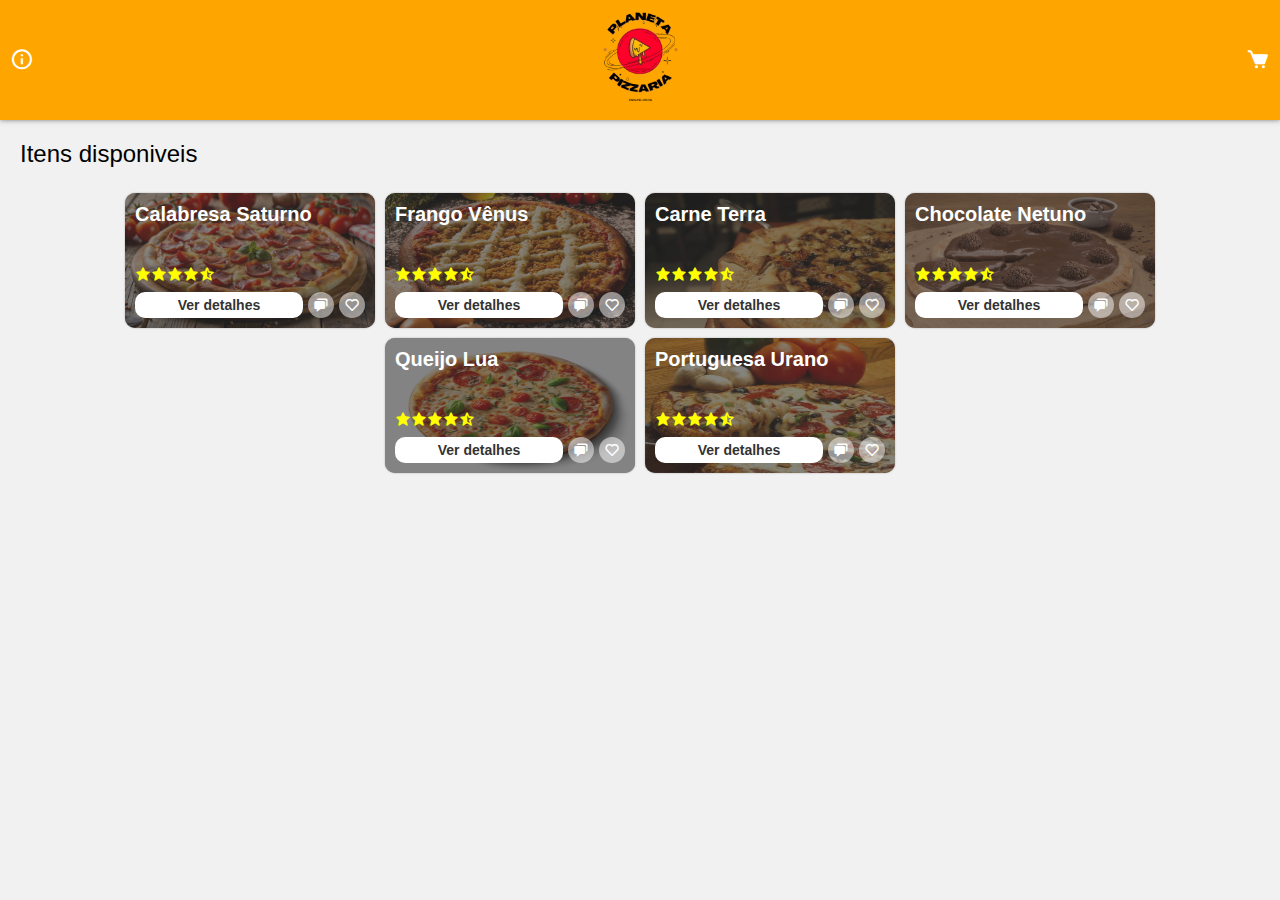
<file: index.html>
<!DOCTYPE html>
<html lang="pt-br">
  <head>
    <meta charset="UTF-8" />
    <meta name="viewport" content="width=device-width, initial-scale=1.0" />
    <title>Planet Pizzaria</title>
    <link rel="icon" type="image/png" href="./assets/apple-touch-icon.png">

    <link rel="manifest" href="manifest.json">
    <meta name="apple-mobile-web-app-status-bar" content="#ff4500">
    <meta name="theme-color" content="#ff4500">

    <link rel="stylesheet" href="styles.css" />
    <link
      href="https://unpkg.com/boxicons@2.1.4/css/boxicons.min.css"
      rel="stylesheet"
    />
  </head>
  <body>
    <header class="app_bar">
      <i class="bx bx-info-circle"></i>

      <div class="app_logo">
        <img src="./assets/Planeta_Pizzaria.png" alt="Logo Planet_Pizza" />
      </div>

      <i class="bx bxs-cart"></i>
    </header>

    <main class="home-main">
      <h1>Itens disponiveis</h1>

      <section class="itens-list">
      <!--Conteudo da section no js-->
      </section>
    </main>
    <script src="app.js"></script>
  </body>
</html>
</file>
<file: styles.css>
*{
    margin: 0;
    padding: 0;
    box-sizing: border-box;
}

body{
    font-family: 'Franklin Gothic Medium', 'Arial Narrow', Arial, sans-serif;
    background-color: #f1f1f1;
}

.app_bar{
    height: 120px;
    background-color: orange;
    padding: 10px;
    box-shadow: 0px 0px 5px rgba(0, 0, 0, 0.5);
    display: flex;
    color: white;
    font-size: 24px;
    align-items: center;
    justify-content: space-between;
}

.app_bar i{
    color: white;
}

.app_logo{
    flex: 2;
    text-align: center;
}

.app_logo img{
    width: 160px;
    height: 160px;
}

main{
    padding: 20px;
}

main h1{
    font-size: 1.5rem;
    font-weight: 400;
    margin-bottom: 20px;
}

.itens-list{
    display: flex;
    justify-content: center;
    align-items: center;
    flex-wrap: wrap;
}

.item-card{
    width: 250px;
    position: relative;
    overflow: hidden;
    background-color: #333;
    color: white;
    border-radius: 10px;
    box-shadow: 0px 0px 2px rgba(0, 0, 0, 0.3);
    margin: 5px;
}

.item-card .item-image{
    position: absolute;
    width: 100%;
    height: 100%;
    opacity: 0.4;
}

.item-card .card-content{
    position: relative;
    padding: 10px;
}

.item-card .card-content h2{
    font-size: 20px;
    margin-bottom: 40px;
}

.item-raiting{
    display: flex;
    color: yellow;
    margin-bottom: 10px;
}

.item-option{
    display: flex;
}

.option-detail{
    flex: 2;
    text-decoration: none;
    background-color: white;
    color: #333;
    padding: 5px;
    text-align: center;
    border-radius: 10px;
    font-size: 14px;
    font-weight: bold;
    cursor: pointer;
}

 .icon-option{
    text-align: center;
    background-color: rgba(255, 255,255, 0.5);
    padding: 5px;
    border-radius: 100%;
    margin-left: 5px;
    display: flex;
}


/* style item_details */

.header-details{
    position: relative;
    overflow: hidden;
    width: 100%;
    height: 250px;
}

.header-details img{
    position: absolute;
    width: 100%;
    height: 100%;
}

.header-details .options-details{
    position: relative;
    display: flex;
    padding: 15px;
    justify-content: space-between;
}

.header-details .options-details .right-option{
    display: flex;
}

.header-details .options-details a{
    text-decoration: none;
}

.header-details .icon-option{
    color: black;
    font-size: 25px;
}

.main-details{
    width: 100%;
    position: absolute;
    border-radius: 10px;
    background-color: #f1f1f1;
    top: 240px;
}

.info-details .item-raiting{
    color: #FFD700;
}

.info-details .item-raiting p{
    color: #666;
    font-size: 14px;
    margin-left: 5px;
}

.info-details .description-details{
    font-size: 14px;
    color: #333;
    text-align: justify;
}

.info-details .galery-detail{
    display: flex;
    margin: 20px;
    justify-content: center;
    align-items: center;
}

.info-details .galery-detail .galery-image{
    flex: 1;
    margin: 5px;
}

.info-details .galery-detail .galery-image img{
    width: 100%;
    height: 100%;
    border-radius: 10px;
    box-shadow: 0px 0px 5px rgba(0, 0, 0, 0.5);
}

.buy-item {
    display: flex;
    flex-direction: column;
    align-items: center;
    gap: 10px;
    padding: 15px;
}

.size-btn {
    padding: 10px 20px;
    font-size: 16px;
    font-weight: bold;
    border: 2px solid #ff9800;
    background: transparent;
    color: #ff9800;
    cursor: pointer;
    border-radius: 5px;
    transition: all 0.3s ease;
}

.size-btn:hover,
.size-btn.active {
    background: #ff9800;
    color: white;
}

p {
    font-size: 18px;
    font-weight: bold;
    color: #333;
}

#price {
    font-size: 22px;
    color: #ff9800;
}

.buy-item a {
    display: flex;
    align-items: center;
    gap: 8px;
    text-decoration: none;
    background: #ff9800;
    color: white;
    font-size: 16px;
    font-weight: bold;
    padding: 10px 20px;
    border-radius: 5px;
    transition: background 0.3s ease;
}

.buy-item a:hover {
    background: #e68900;
}

.buy-item i {
    font-size: 20px;
}


/* LIGHT bOX */

.lightbox{
    display: none;
    position: fixed;
    top: 0;
    bottom: 0;
    right: 0;
    left: 0;
    background-color: rgba(0, 0, 0, 0.85);
    z-index: 999;
    padding: 1em;
    text-decoration: none;
    color: white;

}

.lightbox:target{
    display: block;
}


.lightbox span{
    display: block;
    width: 100%;
    height: 100%;
    background-position: center;
    background-repeat: no-repeat;
    background-size: contain;
}

.lightbox span p{
    text-align: center;
    position: relative;
    top: 70vh;
    color: white;
}


/* CONFIRM ODER */

.order-itens{
    display: flex;
    flex-direction: column;
    align-items: center;
}

.order-itens .order-card{
    display: flex;
    background-color: #ddd;
    height: 180px;
    border-radius: 20px;
    overflow: hidden;
    box-shadow: 0px 0px 10px rgba(0, 0, 0, 0.1);
    color: #333;
}

.order-itens .order-card .card-image{
    flex: 1.5;
}

.order-itens .order-card .card-image img{
    width: 100%;
    height: 100%;
}

.order-itens .order-card .card-details{
    flex: 2;
    padding: 10px;
    display: flex;
    flex-direction: column;
    justify-content: space-between;
}

.order-itens .order-card .card-details p{
    color: #666;
    font-size: 14px;
}

.order-itens .card-details h2{
    font-size: 26px;
}

.order-itens .order-card #iten-price{
    font-size: 22px;
    font-weight: bold;
}

.order-itens .button-confirm{
    width: 80%;
    padding: 20px 0px;
    border-radius: 100px;
    font-size: 25px;
    margin-top: 30px;
    background-color: green;
    text-decoration: none;
    color: white;
    display: flex;
    align-items: center;
    justify-content: center;
}

.order-itens .button-confirm i{
    margin-right: 10px;
}
</file>
